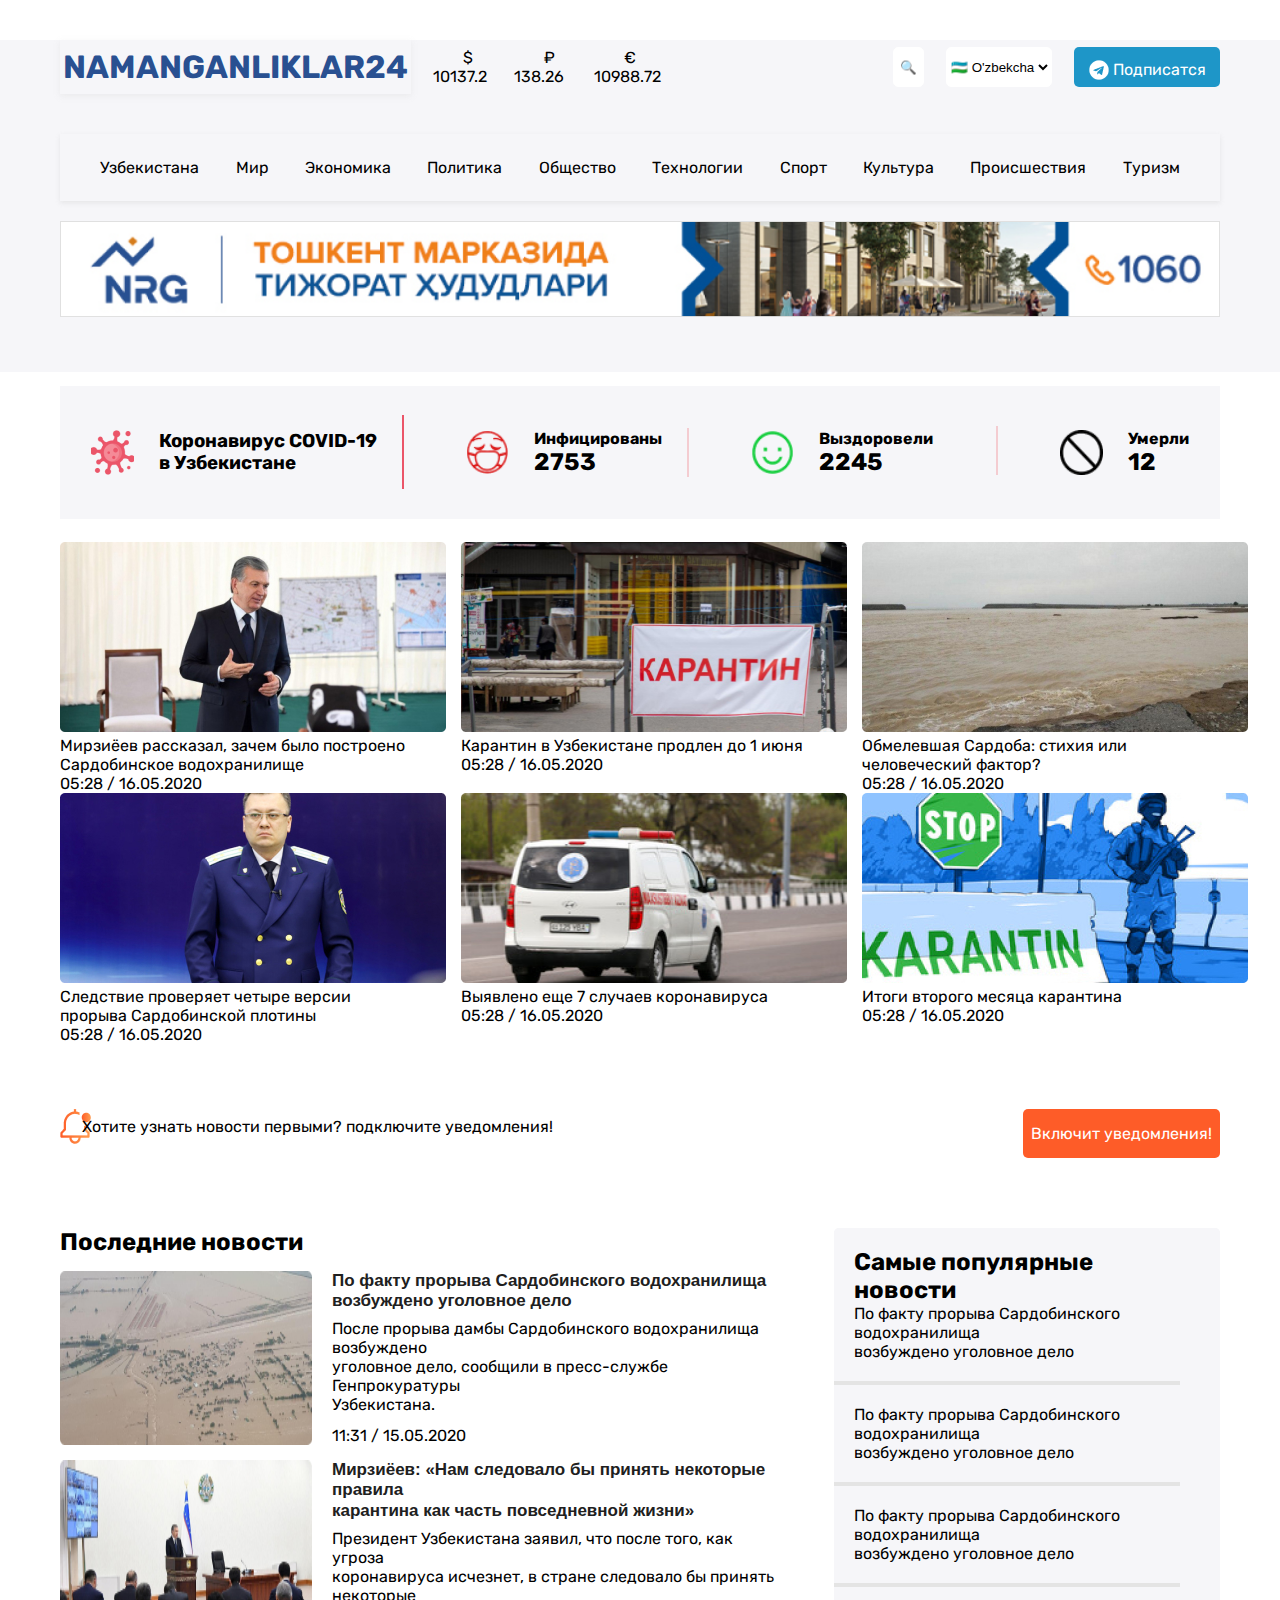
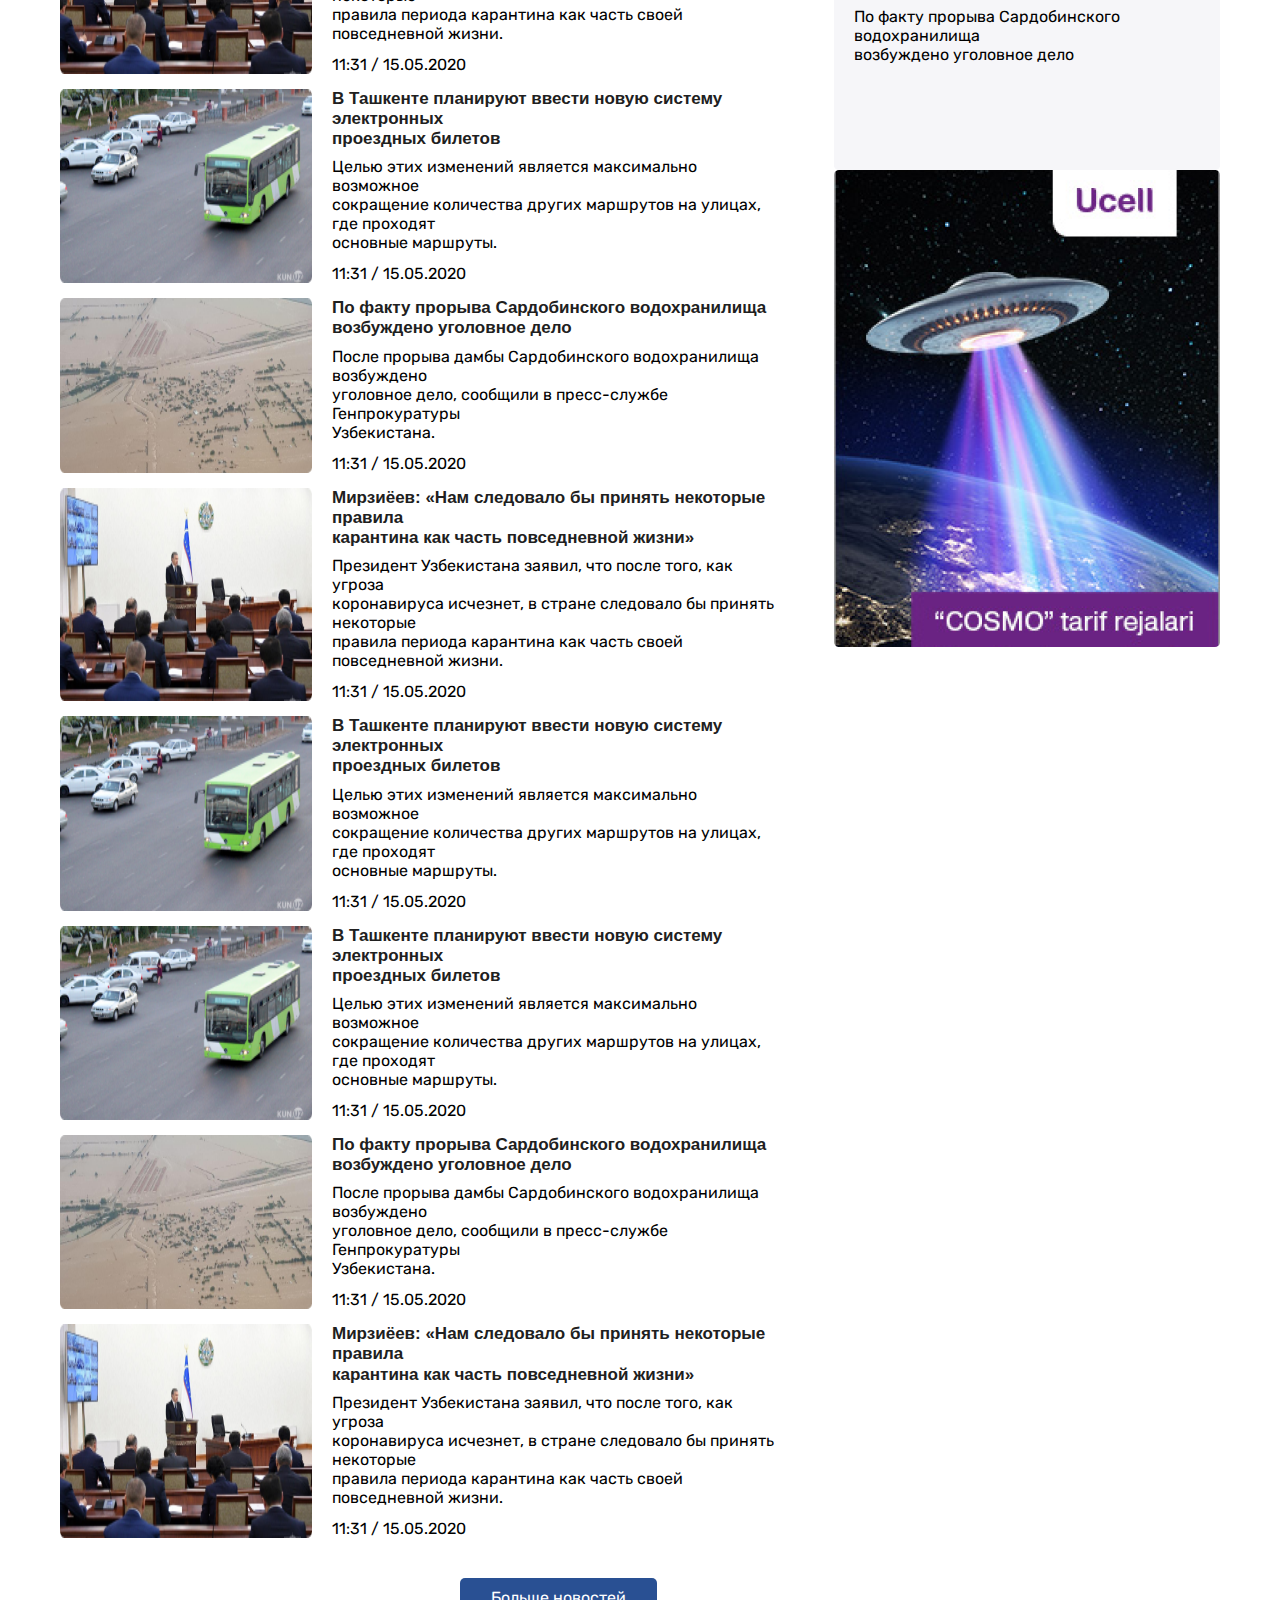
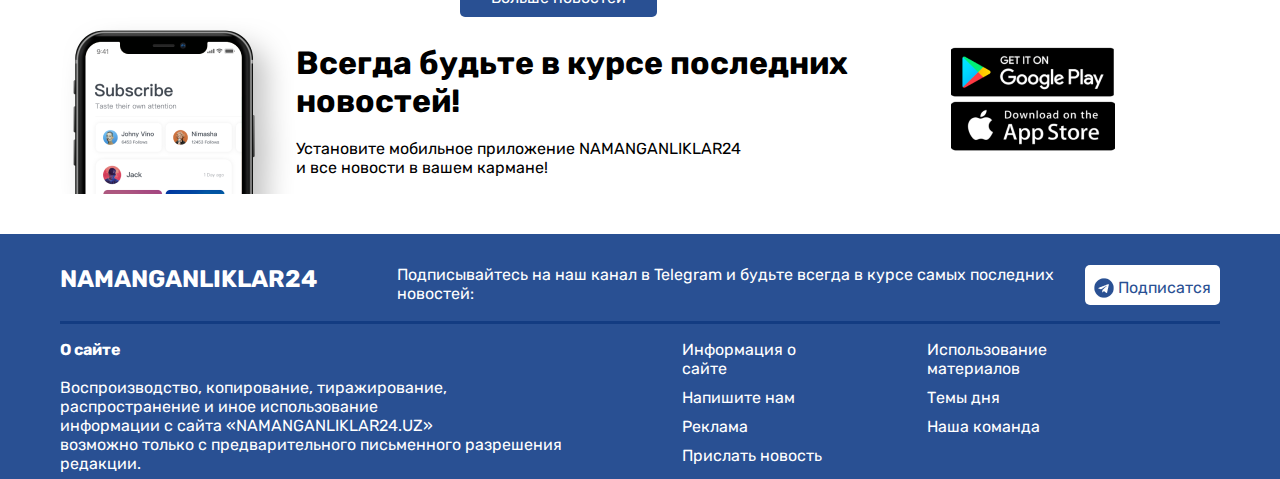
<file: index.html>
<!DOCTYPE html>
<html lang="en">

<head>
    <meta charset="UTF-8">
    <meta name="viewport" content="width=device-width, initial-scale=1.0">
    <link rel="stylesheet" href="./css/main.css">
    <title>Namanganliklar24</title>
</head>

<body>
    <!-- header -->
    <header class="header">
        <div class="container">
            <!-- header top -->
            <div class="header-top">
                <h1 class="n24">NAMANGANLIKLAR24</h1>
                <div class="currency">
                    <span class="span">$</span> 10137.2
                </div>
                <div class="currency">
                    <span class="span">₽</span> 138.26
                </div>
                <div class="currency">
                    <span class="span">€</span> 10988.72
                </div>
                <button class="button">🔍</button>
                <select class="languageSelect">
                    <option value="uz">🇺🇿 O'zbekcha</option>
                    <option value="ru">🇷🇺 Русский</option>
                </select>
                <div class="header-right">
                    <div class="obuna">
                        <img src="./images/telegram.png" alt="" class="telegram">
                        <a href="" class="link">Подписатся</a>
                    </div>
                </div>
            </div>
            <!-- main header -->
            <nav class="nav">
                <ul class="unlist">
                    <li class="list"><a href="" class="header-link">Узбекистана</a></li>
                    <li class="list"><a href="" class="header-link">Мир</a></li>
                    <li class="list"><a href="" class="header-link">Экономика</a></li>
                    <li class="list"><a href="" class="header-link">Политика</a></li>
                    <li class="list"><a href="" class="header-link">Общество</a></li>
                    <li class="list"><a href="" class="header-link">Технологии</a></li>
                    <li class="list"><a href="" class="header-link">Спорт</a></li>
                    <li class="list"><a href="" class="header-link">Культура </a></li>
                    <li class="list"><a href="" class="header-link">Происшествия</a></li>
                    <li class="list"><a href="" class="header-link">Туризм</a></li>
                </ul>
            </nav>
            <div class="reklama">
                <img src="./images/nrgads.png" alt="" class="nrgads">
            </div>
            <!-- header bottm -->
            <div class="header-bottom">
                <div class="bottom-item">
                    <img src="./images/virus.png" alt="">
                    <h3 class="bottom-title">Коронавирус COVID-19 <br>
                        в Узбекистане</h3>
                    <div class="vertical-line1"></div>
                </div>
                <div class="bottom-item">
                    <img src="./images/earth.png" alt="">
                    <div class="text-section">
                        <h4 class="bottom-h4">Инфицированы</h4>
                        <h2 class="bottom-h2">2753</h2>
                    </div>
                    <div class="vertical-line2"></div>
                </div>
                <div class="bottom-item">
                    <img src="./images/smile.png" alt="">
                    <div class="text-section">
                        <h4 class="bottom-h4">Выздоровели</h4>
                        <h2 class="bottom-h2">2245</h2>
                    </div>
                </div>
                <div class="vertical-line3"></div>
                <div class="bottom-item">
                    <img src="./images/Vector.png" alt="">
                    <div class="text-section">
                        <h4 class="bottom-h4">Умерли</h4>
                        <h2 class="bottom-h2">12</h2>
                    </div>
                </div>
            </div>
        </div>
    </header>
    <!-- main -->
    <main>
        <div class="container karantin-container">
            <div class="karantin1">
                <div class="rasm-sektori">
                    <img src="./images/prezident@2x.jpg" alt="" class="rasm">
                    <div class="text-sektori">
                        <p class="text">
                            Мирзиёев рассказал, зачем было построено <br>
                            Сардобинское водохранилище
                        </p>
                    </div>
                    <time datetime="05:28 / 16.05.2020">05:28 / 16.05.2020</time>
                </div>
                <div class="rasm-sektori">
                    <img src="./images/karantin.jpg" alt="" class="rasm">
                    <div class="text-sektori">
                        <p class="text">
                            Карантин в Узбекистане продлен до 1 июня
                        </p>
                    </div>
                    <time datetime="05:28 / 16.05.2020">05:28 / 16.05.2020</time>
                </div>
                <div class="rasm-sektori">
                    <img src="./images/sardoba.jpg" alt="" class="rasm">
                    <div class="text-sektori">
                        <p class="text">
                            Обмелевшая Сардоба: стихия или <br>
                            человеческий фактор?
                        </p>
                    </div>
                    <time datetime="05:28 / 16.05.2020">05:28 / 16.05.2020</time>
                </div>
            </div>
            <div class="karantin2">
                <div class="karantin1">
                    <div class="rasm-sektori">
                        <img src="./images/prokuror.jpg" alt="" class="rasm">
                        <div class="text-sektori">
                            <p class="text">
                                Следствие проверяет четыре версии <br>
                                прорыва Сардобинской плотины
                            </p>
                        </div>
                        <time datetime="05:28 / 16.05.2020">05:28 / 16.05.2020</time>
                    </div>
                    <div class="rasm-sektori">
                        <img src="./images/tez-yordam.jpg" alt="" class="rasm">
                        <div class="text-sektori">
                            <p class="text">
                                Выявлено еще 7 случаев коронавируса
                            </p>
                        </div>
                        <time datetime="05:28 / 16.05.2020">05:28 / 16.05.2020</time>
                    </div>
                    <div class="rasm-sektori">
                        <img src="./images/stop-karantin.jpg" alt="" class="rasm">
                        <div class="text-sektori">
                            <p class="text">
                                Итоги второго месяца карантина
                            </p>
                        </div>
                        <time datetime="05:28 / 16.05.2020">05:28 / 16.05.2020</time>
                    </div>
                </div>
            </div>
        </div>
        <div class="container notification-container">
            <img src="./images/bell-icon@2x.png" alt="" class="notification-image">
            <div class="notification-text">Хотите узнать новости первыми? подключите уведомления!
            </div>
            <a href="" class="notification-link">Включит уведомления!
            </a>
        </div>
        <!-- section 1 -->
        <section class="section-news">
            <div class="container news-container">
                <div class="united-sections">
                    <h2>Последние новости</h2>

                    <div class="videos">
                        <img src="./images/Rectangle21.png" alt="">
                        <div class="videos-text-section">
                            <h2 class="videos-title">По факту прорыва Сардобинского водохранилища <br>возбуждено
                                уголовное дело</h2>
                            <p class="videos-text">После прорыва дамбы Сардобинского водохранилища возбуждено <br>
                                уголовное дело, сообщили в пресс-службе Генпрокуратуры <br> Узбекистана.
                            </p>
                            <time datetime="2020-05-15 11:31">11:31 / 15.05.2020</time>
                        </div>
                    </div>
                    <div class="videos">
                        <img src="./images/Rectangle 23.png" alt="">
                        <div class="videos-text-section">
                            <h2 class="videos-title">Мирзиёев: «Нам следовало бы принять некоторые правила <br>
                                карантина как часть повседневной жизни»
                            </h2>
                            <p class="videos-text">Президент Узбекистана заявил, что после того, как угроза <br>
                                коронавируса исчезнет, в стране следовало бы принять некоторые <br> правила периода
                                карантина как часть своей повседневной жизни.
                            </p>
                            <time datetime="2020-05-15 11:31">11:31 / 15.05.2020</time>
                        </div>
                    </div>
                    <div class="videos">
                        <img src="./images/Rectangle 24.png" alt="">
                        <div class="videos-text-section">
                            <h2 class="videos-title">В Ташкенте планируют ввести новую систему электронных <br>
                                проездных билетов
                            </h2>
                            <p class="videos-text">Целью этих изменений является максимально возможное <br> сокращение
                                количества других маршрутов на улицах, где проходят <br> основные маршруты.</p>
                            <time datetime="2020-05-15 11:31">11:31 / 15.05.2020</time>
                        </div>
                    </div>
                    <div class="videos">
                        <img src="./images/Rectangle 38.png" alt="">
                        <div class="videos-text-section">
                            <h2 class="videos-title">По факту прорыва Сардобинского водохранилища <br>
                                возбуждено уголовное дело</h2>
                            <p class="videos-text">После прорыва дамбы Сардобинского водохранилища возбуждено <br>
                                уголовное дело, сообщили в пресс-службе Генпрокуратуры <br>Узбекистана.
                            </p>
                            <time datetime="2020-05-15 11:31">11:31 / 15.05.2020</time>
                        </div>
                    </div>
                    <div class="videos">
                        <img src="./images/Rectangle 39.png" alt="">
                        <div class="videos-text-section">
                            <h2 class="videos-title">Мирзиёев: «Нам следовало бы принять некоторые правила <br>
                                карантина как часть повседневной жизни»
                            </h2>
                            <p class="videos-text">Президент Узбекистана заявил, что после того, как угроза <br>
                                коронавируса исчезнет, в стране следовало бы принять некоторые <br> правила периода
                                карантина как часть своей повседневной жизни.
                            </p>
                            <time datetime="2020-05-15 11:31">11:31 / 15.05.2020</time>
                        </div>
                    </div>
                    <div class="videos">
                        <img src="./images/Rectangle 24.png" alt="">
                        <div class="videos-text-section">
                            <h2 class="videos-title">В Ташкенте планируют ввести новую систему электронных <br>
                                проездных билетов
                            </h2>
                            <p class="videos-text">Целью этих изменений является максимально возможное <br> сокращение
                                количества других маршрутов на улицах, где проходят <br> основные маршруты.</p>
                            <time datetime="2020-05-15 11:31">11:31 / 15.05.2020</time>
                        </div>
                    </div>
                    <div class="videos">
                        <img src="./images/Rectangle 24.png" alt="">
                        <div class="videos-text-section">
                            <h2 class="videos-title">В Ташкенте планируют ввести новую систему электронных <br>
                                проездных билетов
                            </h2>
                            <p class="videos-text">Целью этих изменений является максимально возможное <br> сокращение
                                количества других маршрутов на улицах, где проходят <br> основные маршруты.</p>
                            <time datetime="2020-05-15 11:31">11:31 / 15.05.2020</time>
                        </div>
                    </div>
                    <div class="videos">
                        <img src="./images/Rectangle 38.png" alt="">
                        <div class="videos-text-section">
                            <h2 class="videos-title">По факту прорыва Сардобинского водохранилища <br>
                                возбуждено уголовное дело</h2>
                            <p class="videos-text">После прорыва дамбы Сардобинского водохранилища возбуждено <br>
                                уголовное дело, сообщили в пресс-службе Генпрокуратуры <br>Узбекистана.
                            </p>
                            <time datetime="2020-05-15 11:31">11:31 / 15.05.2020</time>
                        </div>
                    </div>
                    <div class="videos">
                        <img src="./images/Rectangle 39.png" alt="">
                        <div class="videos-text-section">
                            <h2 class="videos-title">Мирзиёев: «Нам следовало бы принять некоторые правила <br>
                                карантина как часть повседневной жизни»
                            </h2>
                            <p class="videos-text">Президент Узбекистана заявил, что после того, как угроза <br>
                                коронавируса исчезнет, в стране следовало бы принять некоторые <br> правила периода
                                карантина как часть своей повседневной жизни.
                            </p>
                            <time datetime="2020-05-15 11:31">11:31 / 15.05.2020</time>
                        </div>
                    </div>
                    <a href="#" class="news-link">Больше новостей</a>
                </div>
                <div class="ads">
                    <div class="ads">
                        <div class="box">
                            <h2>Cамые популярные новости</h2>
                            <p>По факту прорыва Сардобинского <br>водохранилища <br>
                                возбуждено уголовное дело</p>
                        </div>
                        <div class="chiziq"></div>
                        <div class="box">
                            <p>По факту прорыва Сардобинского <br>водохранилища <br>
                                возбуждено уголовное дело</p>
                        </div>
                        <div class="chiziq"></div>
                        <div class="box">
                            <p>По факту прорыва Сардобинского <br>водохранилища <br>
                                возбуждено уголовное дело</p>
                        </div>
                        <div class="chiziq"></div>
                        <div class="box">
                            <p>По факту прорыва Сардобинского <br>водохранилища <br>
                                возбуждено уголовное дело</p>
                        </div>
                    </div>
                    <img src="./images/Rectangle 41.png" alt="">
                </div>
            </div>
        </section>
        <section>
            <div class="container phone-container">
                <img src="./images/phone.png" alt="">
                <div class="phone-text">
                    <h1>Всегда будьте в курсе последних новостей!</h1>
                    <br>
                    <p>Установите мобильное приложение NAMANGANLIKLAR24 <br>
                        и все новости в вашем кармане!</p>
                </div>
                <div class="games">
                    <img src="./images/googleplay 1.png" alt="">
                    <img src="./images/appstore 1.png" alt="">
                </div>
            </div>
        </section>
    </main>
    <!-- footer -->
    <footer class="footer">
        <div class="container footer-container">
            <div class="title-container">
                <h2 class="footer-title">NAMANGANLIKLAR24</h2>
                <p class="footer-text">Подписывайтесь на наш канал в Telegram и будьте всегда в курсе самых последних
                    новостей:</p>
                <div class="obuna-button">
                    <img src="./images/cib_telegram.png" alt="" class="telegram-img">
                    <a href="" class="footer-link">Подписатся</a>
                </div>
            </div>
            <div class="line"></div>
            <div class="main-footer">
                <div class="row">
                    <h4>О сайте</h4>
                    <br>
                    <p>Воспроизводство, копирование, тиражирование, <br>распространение и иное использование <br>
                        информации с сайта «NAMANGANLIKLAR24.UZ» <br> возможно только с предварительного письменного
                        разрешения редакции.</p>
                </div>
                <div class="row">
                    <a href="" class="footer-links">Информация о сайте</a>
                    <a href="" class="footer-links">Напишите нам</a>
                    <a href="" class="footer-links">Реклама</a>
                    <a href="" class="footer-links">Прислать новость</a>
                </div>
                <div class="row">
                    <a href="" class="footer-links">Использование материалов</a>
                    <a href="" class="footer-links">Темы дня</a>
                    <a href="" class="footer-links">Наша команда</a>
                </div>
            </div>
        </div>
    </footer>
</body>

</html>
</file>
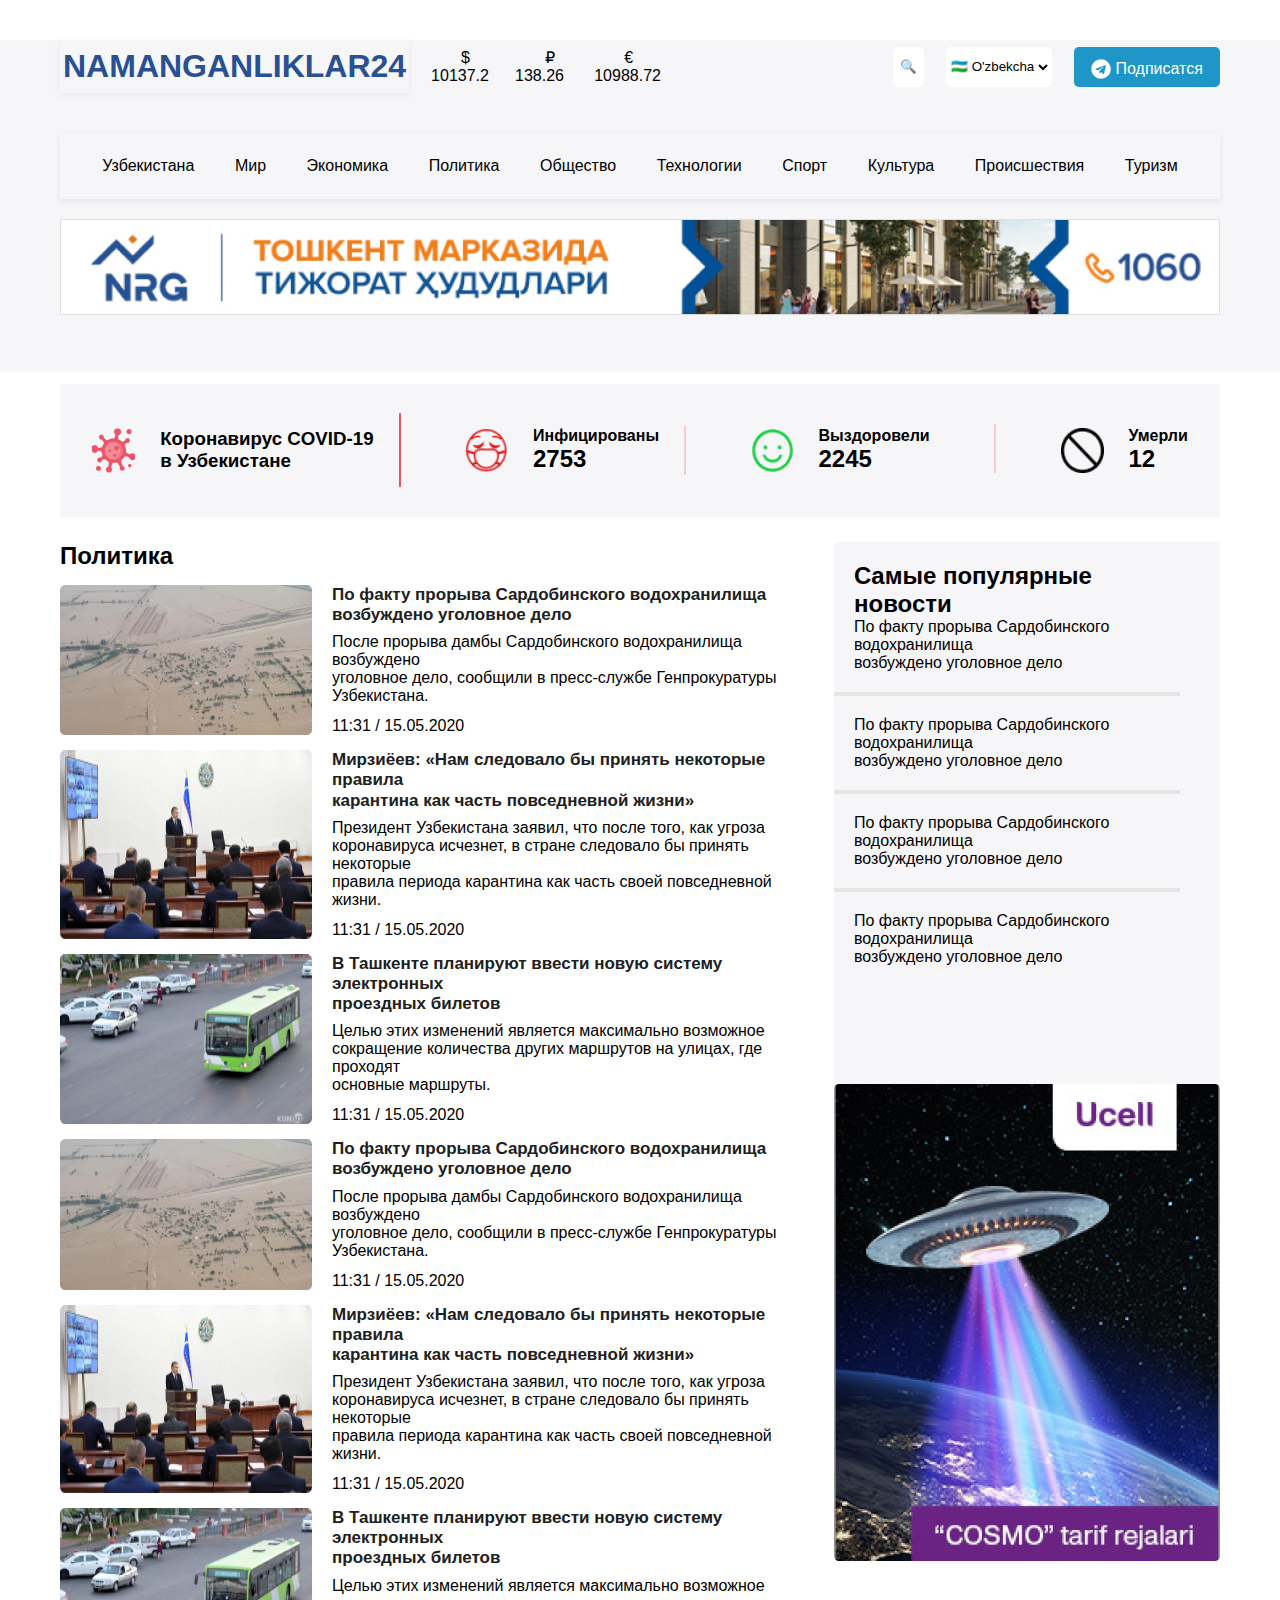
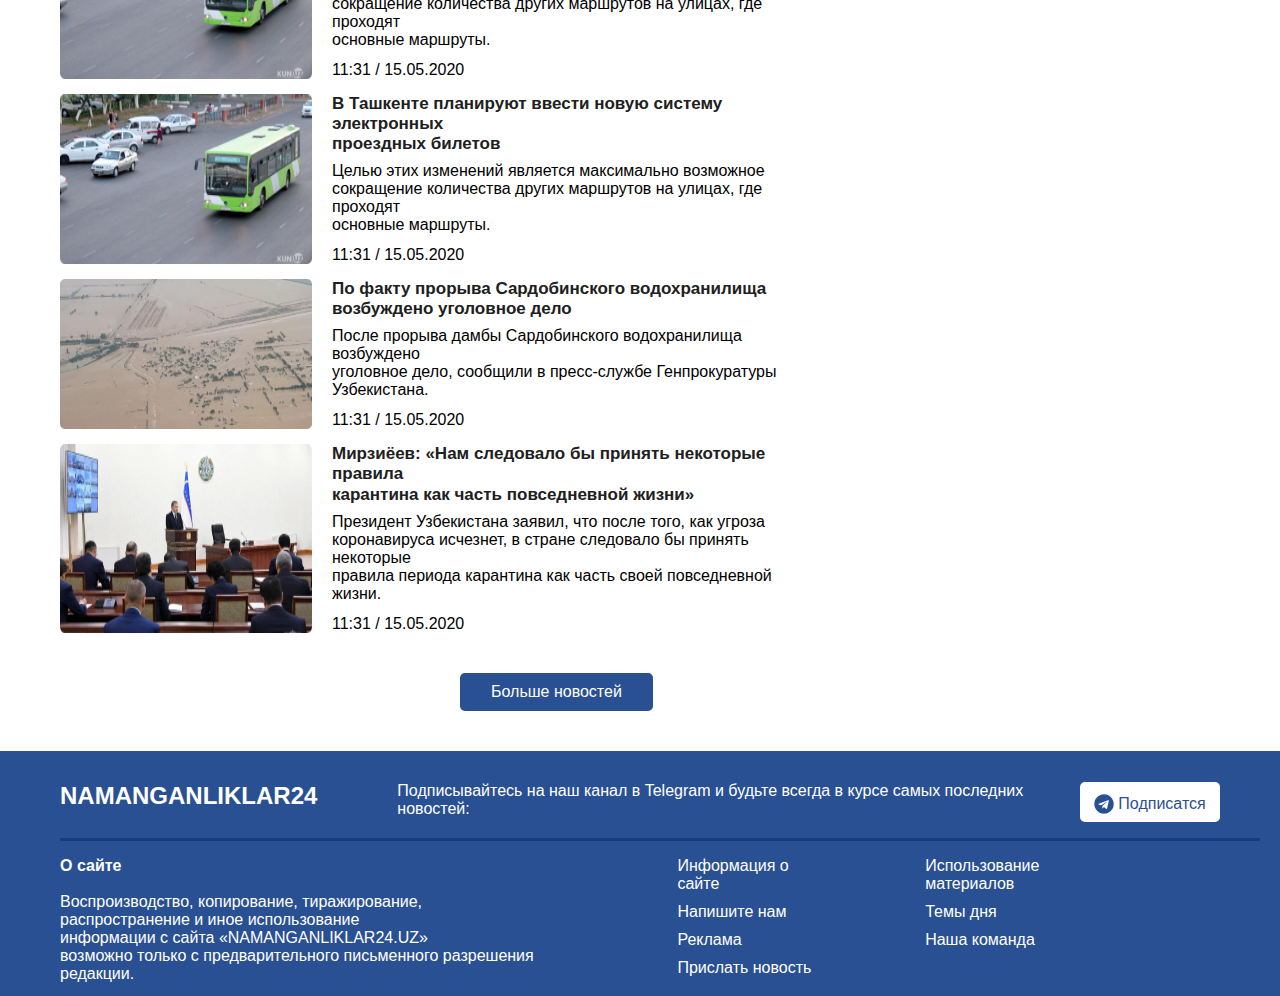
<file: html/list.html>
<!DOCTYPE html>
<html lang="en">

<head>
    <meta charset="UTF-8">
    <meta name="viewport" content="width=device-width, initial-scale=1.0">
    <link rel="stylesheet" href="../css/list.css">
    <title>List</title>
</head>

<body>
    <!-- header -->
    <header class="header">
        <div class="container">
            <!-- header top -->
            <div class="header-top">
                <h1 class="n24">NAMANGANLIKLAR24</h1>
                <div class="currency">
                    <span class="span">$</span> 10137.2
                </div>
                <div class="currency">
                    <span class="span">₽</span> 138.26
                </div>
                <div class="currency">
                    <span class="span">€</span> 10988.72
                </div>
                <button class="button">🔍</button>
                <select class="languageSelect">
                    <option value="uz">🇺🇿 O'zbekcha</option>
                    <option value="ru">🇷🇺 Русский</option>
                </select>
                <div class="header-right">
                    <div class="obuna">
                        <img src="../imageslist/telegram.png" alt="" class="telegram">
                        <a href="" class="link">Подписатся</a>
                    </div>
                </div>
            </div>
            <!-- main header -->
            <nav class="nav">
                <ul class="unlist">
                    <li class="list"><a href="" class="header-link">Узбекистана</a></li>
                    <li class="list"><a href="" class="header-link">Мир</a></li>
                    <li class="list"><a href="" class="header-link">Экономика</a></li>
                    <li class="list"><a href="" class="header-link">Политика</a></li>
                    <li class="list"><a href="" class="header-link">Общество</a></li>
                    <li class="list"><a href="" class="header-link">Технологии</a></li>
                    <li class="list"><a href="" class="header-link">Спорт</a></li>
                    <li class="list"><a href="" class="header-link">Культура </a></li>
                    <li class="list"><a href="" class="header-link">Происшествия</a></li>
                    <li class="list"><a href="" class="header-link">Туризм</a></li>
                </ul>
            </nav>
            <div class="reklama">
                <img src="../imageslist/nrgads.png" alt="" class="nrgads">
            </div>
            <!-- header bottm -->
            <div class="header-bottom">
                <div class="bottom-item">
                    <img src="../imageslist/virus.png" alt="">
                    <h3 class="bottom-title">Коронавирус COVID-19 <br>
                        в Узбекистане</h3>
                    <div class="vertical-line1"></div>
                </div>
                <div class="bottom-item">
                    <img src="../imageslist/earth.png" alt="">
                    <div class="text-section">
                        <h4 class="bottom-h4">Инфицированы</h4>
                        <h2 class="bottom-h2">2753</h2>
                    </div>
                    <div class="vertical-line2"></div>
                </div>
                <div class="bottom-item">
                    <img src="../imageslist/smile.png" alt="">
                    <div class="text-section">
                        <h4 class="bottom-h4">Выздоровели</h4>
                        <h2 class="bottom-h2">2245</h2>
                    </div>
                </div>
                <div class="vertical-line3"></div>
                <div class="bottom-item">
                    <img src="../imageslist/Vector.png" alt="">
                    <div class="text-section">
                        <h4 class="bottom-h4">Умерли</h4>
                        <h2 class="bottom-h2">12</h2>
                    </div>
                </div>
            </div>
        </div>
    </header>
    <!-- main -->
    <main>
        <!-- section 1 -->
        <section class="section-news">
            <div class="container news-container">
                <div class="united-sections">
                    <h2>Политика</h2>

                    <div class="videos">
                        <img src="../imageslist/Rectangle21.png" alt="">
                        <div class="videos-text-section">
                            <h2 class="videos-title">По факту прорыва Сардобинского водохранилища <br>возбуждено
                                уголовное дело</h2>
                            <p class="videos-text">После прорыва дамбы Сардобинского водохранилища возбуждено <br>
                                уголовное дело, сообщили в пресс-службе Генпрокуратуры <br> Узбекистана.
                            </p>
                            <time datetime="2020-05-15 11:31">11:31 / 15.05.2020</time>
                        </div>
                    </div>
                    <div class="videos">
                        <img src="../imageslist/Rectangle 23.png" alt="">
                        <div class="videos-text-section">
                            <h2 class="videos-title">Мирзиёев: «Нам следовало бы принять некоторые правила <br>
                                карантина как часть повседневной жизни»
                            </h2>
                            <p class="videos-text">Президент Узбекистана заявил, что после того, как угроза <br>
                                коронавируса исчезнет, в стране следовало бы принять некоторые <br> правила периода
                                карантина как часть своей повседневной жизни.
                            </p>
                            <time datetime="2020-05-15 11:31">11:31 / 15.05.2020</time>
                        </div>
                    </div>
                    <div class="videos">
                        <img src="../imageslist/Rectangle 24.png" alt="">
                        <div class="videos-text-section">
                            <h2 class="videos-title">В Ташкенте планируют ввести новую систему электронных <br>
                                проездных билетов
                            </h2>
                            <p class="videos-text">Целью этих изменений является максимально возможное <br> сокращение
                                количества других маршрутов на улицах, где проходят <br> основные маршруты.</p>
                            <time datetime="2020-05-15 11:31">11:31 / 15.05.2020</time>
                        </div>
                    </div>
                    <div class="videos">
                        <img src="../imageslist/Rectangle 38.png" alt="">
                        <div class="videos-text-section">
                            <h2 class="videos-title">По факту прорыва Сардобинского водохранилища <br>
                                возбуждено уголовное дело</h2>
                            <p class="videos-text">После прорыва дамбы Сардобинского водохранилища возбуждено <br>
                                уголовное дело, сообщили в пресс-службе Генпрокуратуры <br>Узбекистана.
                            </p>
                            <time datetime="2020-05-15 11:31">11:31 / 15.05.2020</time>
                        </div>
                    </div>
                    <div class="videos">
                        <img src="../imageslist/Rectangle 39.png" alt="">
                        <div class="videos-text-section">
                            <h2 class="videos-title">Мирзиёев: «Нам следовало бы принять некоторые правила <br>
                                карантина как часть повседневной жизни»
                            </h2>
                            <p class="videos-text">Президент Узбекистана заявил, что после того, как угроза <br>
                                коронавируса исчезнет, в стране следовало бы принять некоторые <br> правила периода
                                карантина как часть своей повседневной жизни.
                            </p>
                            <time datetime="2020-05-15 11:31">11:31 / 15.05.2020</time>
                        </div>
                    </div>
                    <div class="videos">
                        <img src="../imageslist/Rectangle 24.png" alt="">
                        <div class="videos-text-section">
                            <h2 class="videos-title">В Ташкенте планируют ввести новую систему электронных <br>
                                проездных билетов
                            </h2>
                            <p class="videos-text">Целью этих изменений является максимально возможное <br> сокращение
                                количества других маршрутов на улицах, где проходят <br> основные маршруты.</p>
                            <time datetime="2020-05-15 11:31">11:31 / 15.05.2020</time>
                        </div>
                    </div>
                    <div class="videos">
                        <img src="../imageslist/Rectangle 24.png" alt="">
                        <div class="videos-text-section">
                            <h2 class="videos-title">В Ташкенте планируют ввести новую систему электронных <br>
                                проездных билетов
                            </h2>
                            <p class="videos-text">Целью этих изменений является максимально возможное <br> сокращение
                                количества других маршрутов на улицах, где проходят <br> основные маршруты.</p>
                            <time datetime="2020-05-15 11:31">11:31 / 15.05.2020</time>
                        </div>
                    </div>
                    <div class="videos">
                        <img src="../imageslist/Rectangle 38.png" alt="">
                        <div class="videos-text-section">
                            <h2 class="videos-title">По факту прорыва Сардобинского водохранилища <br>
                                возбуждено уголовное дело</h2>
                            <p class="videos-text">После прорыва дамбы Сардобинского водохранилища возбуждено <br>
                                уголовное дело, сообщили в пресс-службе Генпрокуратуры <br>Узбекистана.
                            </p>
                            <time datetime="2020-05-15 11:31">11:31 / 15.05.2020</time>
                        </div>
                    </div>
                    <div class="videos">
                        <img src="../imageslist/Rectangle 39.png" alt="">
                        <div class="videos-text-section">
                            <h2 class="videos-title">Мирзиёев: «Нам следовало бы принять некоторые правила <br>
                                карантина как часть повседневной жизни»
                            </h2>
                            <p class="videos-text">Президент Узбекистана заявил, что после того, как угроза <br>
                                коронавируса исчезнет, в стране следовало бы принять некоторые <br> правила периода
                                карантина как часть своей повседневной жизни.
                            </p>
                            <time datetime="2020-05-15 11:31">11:31 / 15.05.2020</time>
                        </div>
                    </div>
                    <a href="../html/article.html" class="news-link">Больше новостей</a>
                </div>
                <div class="ads">
                    <div class="ads">
                        <div class="box">
                            <h2>Cамые популярные новости</h2>
                            <p>По факту прорыва Сардобинского <br>водохранилища <br>
                                возбуждено уголовное дело</p>
                        </div>
                        <div class="chiziq"></div>
                        <div class="box">
                            <p>По факту прорыва Сардобинского <br>водохранилища <br>
                                возбуждено уголовное дело</p>
                        </div>
                        <div class="chiziq"></div>
                        <div class="box">
                            <p>По факту прорыва Сардобинского <br>водохранилища <br>
                                возбуждено уголовное дело</p>
                        </div>
                        <div class="chiziq"></div>
                        <div class="box">
                            <p>По факту прорыва Сардобинского <br>водохранилища <br>
                                возбуждено уголовное дело</p>
                        </div>
                    </div>
                    <img src="../imageslist/Rectangle 41.png" alt="">
                </div>
            </div>
        </section>
    </main>
    <!-- footer -->
    <footer class="footer">
        <div class="container footer-container">
            <div class="title-container">
                <h2 class="footer-title">NAMANGANLIKLAR24</h2>
                <p class="footer-text">Подписывайтесь на наш канал в Telegram и будьте всегда в курсе самых последних
                    новостей:</p>
                <div class="obuna-button">
                    <img src="../imageslist/cib_telegram.png" alt="" class="telegram-img">
                    <a href="" class="footer-link">Подписатся</a>
                </div>
            </div>
            <div class="line"></div>
            <div class="main-footer">
                <div class="row">
                    <h4>О сайте</h4>
                    <br>
                    <p>Воспроизводство, копирование, тиражирование, <br>распространение и иное использование <br>
                        информации с сайта «NAMANGANLIKLAR24.UZ» <br> возможно только с предварительного письменного
                        разрешения редакции.</p>
                </div>
                <div class="row">
                    <a href="" class="footer-links">Информация о сайте</a>
                    <a href="" class="footer-links">Напишите нам</a>
                    <a href="" class="footer-links">Реклама</a>
                    <a href="" class="footer-links">Прислать новость</a>
                </div>
                <div class="row">
                    <a href="" class="footer-links">Использование материалов</a>
                    <a href="" class="footer-links">Темы дня</a>
                    <a href="" class="footer-links">Наша команда</a>
                </div>
            </div>
        </div>
    </footer>
</body>

</html>
</file>
<file: css/main.css>
@import url(https://fonts.googleapis.com/css2?family=Rubik:wght@100;200;300;400;500;600;800;900&display=swap);

body {
    font-family: 'Rubik', sans-serif;
}

* {
    margin: 0;
    padding: 0;
    box-sizing: border-box;
    /* font-family: sans-serif; */
    text-decoration: none;
    list-style: none;
}

.container {
    margin: 0 auto;
    padding: 0 20px;
    width: 1200px;
}

.header {

    height: 332px;
    background-color: #F6F6F9;
    margin-top: 40px;
}


/* header top */

.header-top {
    display: flex;
    align-items: center;
    justify-content: space-between;
    gap: 22px;
}

.header-right {
    display: flex;
    gap: 22px;
    align-items: center;
}


.span {
    padding-left: 30px;

}

.n24 {
    color: #295091;
    display: inline-block;
    vertical-align: middle;
    padding: 8px 3px;
    box-shadow: 0px 2px 6px 0px #CACACA40;

}

.button {
    width: 50px;
    height: 40px;
    margin-left: 209px;
    background-color: #FFFFFF;
    border: 1px solid #FFFFFF;
    border-radius: 5px;
}

.languageSelect {
    height: 40px;
    background-color: #FFFFFF;
    border: 1px solid #FFFFFF;
    border-radius: 5px;
}

.obuna {
    width: 146px;
    height: 40px;
    padding: 12px 8px;
    background-color: #1E96C8;
    text-align: center;
    align-items: center;
    justify-content: center;
    border-radius: 5px;
}

.link {
    color: #fff;
    vertical-align: middle;
}

/* main header */

.nav {
    box-shadow: 0px 2px 5px 0px #9F9F9F30;
    padding: 24px 22px;
    margin-top: 40px;
    margin-bottom: 20px;
}


.unlist {
    display: flex;
    justify-content: space-around;

}

.list a {
    color: #000;

}

.telegram {
    vertical-align: middle
}

.nrgads {
    width: 1160px;
    margin-bottom: 65px;
    justify-content: center;
    align-items: center;
}

/* header bottom */

.header-bottom {
    display: flex;
    justify-content: space-around;
    background-color: #F6F6F9;
    height: 133px;

}


.bottom-item {
    position: relative;
    display: flex;
    justify-content: center;
    align-items: center;
    gap: 25px;
}

.vertical-line1 {
    width: 2px;
    height: 74px;
    background-color: #EB5569;
}

.vertical-line2 {
    width: 2px;
    height: 49px;
    background-color: #F4CCD1;
}

.vertical-line3 {
    width: 2px;
    height: 49px;
    background-color: #F4CCD1;
    margin-top: 40px;
    display: inline-block;
}

.bottom-item img {
    width: 43px;
    height: 45px;
}

.section-news {
    margin-top: 170px;
}

/* karantin */

.karantin-container {
    margin-top: 170px;
    width: 1200px;
}

.karantin1 {
    display: flex;
    gap: 15px;

}

.rasm {
    width: 386px;
    height: 190px;
}

/* notification */

.notification-container {
    display: flex;
    margin-top: 65px;
    justify-content: space-between;
}

.notification-image {
    display: inline-block;
    vertical-align: middle;
    width: 31px;
    height: 35px;
}

.notification-text {
    display: inline-block;
    vertical-align: middle;
    margin-left: -480px;
    margin-top: 8px;
}

.notification-link {
    display: inline-block;
    vertical-align: middle;
    padding: 15px 8px;
    border-radius: 5px;
    background-color: #FE5C28;
    color: #fff;
}

/* section 1 */

.section-news {
    margin-top: 70px;
}

.videos {
    display: flex;
    gap: 20px;
    margin-top: 15px;

}

.videos-title {
    font-family: sans-serif;
    font-size: 17px;
    font-weight: 700;
    line-height: 20.15px;
    text-align: left;

    color: #202020;
}

.videos-text-section {
    max-width: 512px;
}

.videos-text {
    margin-top: 8px;
    margin-bottom: 12px;
}

.news-link {
    display: inline-block;
    padding: 10px 31px;
    background-color: #295093;
    color: #fff;
    border-radius: 5px;
    margin-top: 40px;
    margin-left: 400px;
}


.ads {
    background-color: #F6F6F9;
    width: 386px;
    height: 542px;
    border-radius: 5px;
}

.box {
    padding: 20px;
    width: 346px;
}

.chiziq {
    width: 346px;
    height: 4px;
    background-color: #E4E4E4;
}

.news-container {
    display: flex;
    gap: 50px;
}

/* phone */

.phone-container {
    display: flex;
}

.phone-text {
    margin-top: 27px;

}

.games {
    gap: 20px;
    margin-top: 30px;
    margin-left: 68px;
}

/* footer */

.footer {
    width: 100%;
    height: 245px;
    background-color: #295093;
    margin-top: 40px;
}

.title-container {
    display: flex;
    padding-top: 31px;
    max-width: 1240px;
}

.footer-title {
    color: #fff;
}

.footer-text {
    margin-left: 80px;
    margin-right: 10px;
    color: #fff;
}

.obuna-button {
    width: 146px;
    height: 40px;
    padding: 12px 8px;
    background-color: #fff;
    text-align: center;
    align-items: center;
    justify-content: center;
    border-radius: 5px;

}

.telegram-img {
    vertical-align: middle;
    display: inline-block;
}

.footer-link {
    vertical-align: middle;
    display: inline-block;
    color: #295093;
}

.line {
    height: 3px;
    background-color: #133C82;
    margin-top: 16px;

}

.main-footer {
    display: flex;
}

.row {
    display: flex;
    flex-direction: column;
    color: #fff;
    margin-right: 100px;
    margin-top: 16px;
}



.footer-links {
    color: #fff;
    padding-bottom: 10px;

}
</file>
<file: css/list.css>
* {
    margin: 0;
    padding: 0;
    box-sizing: border-box;
    font-family: sans-serif;
    text-decoration: none;
    list-style: none;
}

.header {

    height: 332px;
    background-color: #F6F6F9;
    margin-top: 40px;
}

.container {
    margin: 0 auto;
    padding: 0 20px;
    width: 1200px;
}

/* header top */

.header-top {
    display: flex;
    align-items: center;
    justify-content: space-between;
    gap: 22px;
}

.header-right {
    display: flex;
    gap: 22px;
    align-items: center;
}


.span {
    padding-left: 30px;

}

.n24 {
    color: #295091;
    display: inline-block;
    vertical-align: middle;
    padding: 8px 3px;
    box-shadow: 0px 2px 6px 0px #CACACA40;

}

.button {
    width: 50px;
    height: 40px;
    margin-left: 209px;
    background-color: #FFFFFF;
    border: 1px solid #FFFFFF;
    border-radius: 5px;
}

.languageSelect {
    height: 40px;
    background-color: #FFFFFF;
    border: 1px solid #FFFFFF;
    border-radius: 5px;
}

.obuna {
    width: 146px;
    height: 40px;
    padding: 12px 8px;
    background-color: #1E96C8;
    text-align: center;
    align-items: center;
    justify-content: center;
    border-radius: 5px;
}

.link {
    color: #fff;
    vertical-align: middle;
}

/* main header */

.nav {
    box-shadow: 0px 2px 5px 0px #9F9F9F30;
    padding: 24px 22px;
    margin-top: 40px;
    margin-bottom: 20px;
}


.unlist {
    display: flex;
    justify-content: space-around;

}

.list a {
    color: #000;

}

.telegram {
    vertical-align: middle
}

.nrgads {
    width: 1160px;
    margin-bottom: 65px;
    justify-content: center;
    align-items: center;
}

/* header bottom */

.header-bottom {
    display: flex;
    justify-content: space-around;
    background-color: #F6F6F9;
    height: 133px;

}


.bottom-item {
    position: relative;
    display: flex;
    justify-content: center;
    align-items: center;
    gap: 25px;
}

.vertical-line1 {
    width: 2px;
    height: 74px;
    background-color: #EB5569;
}

.vertical-line2 {
    width: 2px;
    height: 49px;
    background-color: #F4CCD1;
}

.vertical-line3 {
    width: 2px;
    height: 49px;
    background-color: #F4CCD1;
    margin-top: 40px;
    display: inline-block;
}

.bottom-item img {
    width: 43px;
    height: 45px;
}

.section-news {
    margin-top: 170px;
}

/* section 1 */

.videos {
    display: flex;
    gap: 20px;
    margin-top: 15px;

}

.videos-title {
    font-family: sans-serif;
    font-size: 17px;
    font-weight: 700;
    line-height: 20.15px;
    text-align: left;

    color: #202020;
}

.videos-text-section {
    max-width: 512px;
}

.videos-text {
    margin-top: 8px;
    margin-bottom: 12px;
}

.news-link {
    display: inline-block;
    padding: 10px 31px;
    background-color: #295093;
    color: #fff;
    border-radius: 5px;
    margin-top: 40px;
    margin-left: 400px;
}


.ads {
    background-color: #F6F6F9;
    width: 386px;
    height: 542px;
    border-radius: 5px;
}

.box {
    padding: 20px;
    width: 346px;
}

.chiziq {
    width: 346px;
    height: 4px;
    background-color: #E4E4E4;
}

.news-container {
    display: flex;
    gap: 50px;
}

.footer {
    width: 100%;
    height: 245px;
    background-color: #295093;
    margin-top: 40px;
}

.title-container {
    display: flex;
    padding-top: 31px;
    max-width: 1240px;
}

.footer-title {
    color: #fff;
}

.footer-text {
    margin-left: 80px;
    margin-right: 10px;
    color: #fff;
}

.obuna-button {
    width: 146px;
    height: 40px;
    padding: 12px 8px;
    background-color: #fff;
    text-align: center;
    align-items: center;
    justify-content: center;
    border-radius: 5px;

}

.telegram-img {
    vertical-align: middle;
    display: inline-block;
}

.footer-link {
    vertical-align: middle;
    display: inline-block;
    color: #295093;
}

.line {
    width: 1200px;
    height: 3px;
    background-color: #133C82;
    margin-top: 16px;

}

.main-footer {
    display: flex;
}

.row {
    display: flex;
    flex-direction: column;
    color: #fff;
    margin-right: 100px;
    margin-top: 16px;
}



.footer-links {
    color: #fff;
    padding-bottom: 10px;

}
</file>
